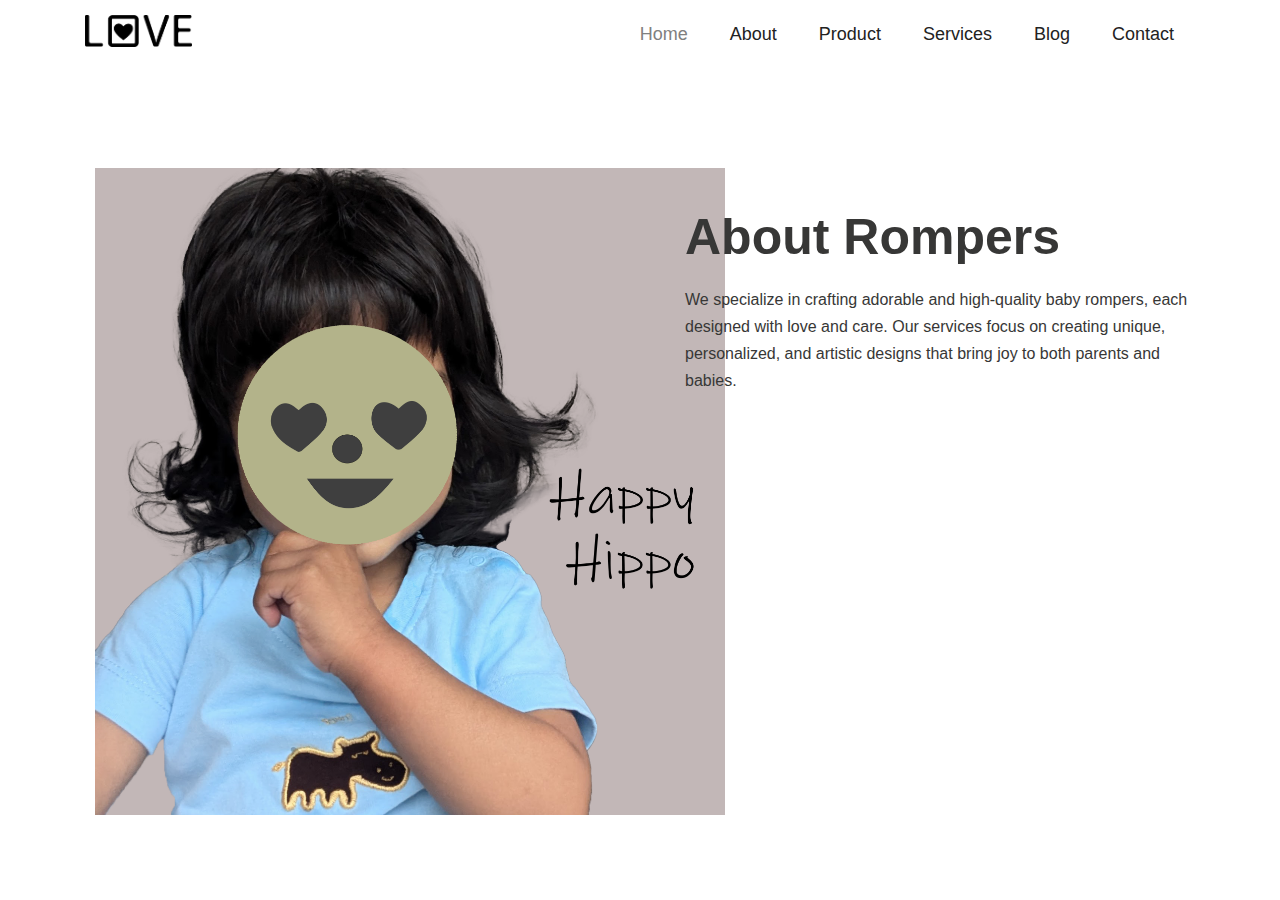
<file: about.html>
<!DOCTYPE html>
<html>
   <head>
      <!-- basic -->
      <meta charset="utf-8">
      <meta http-equiv="X-UA-Compatible" content="IE=edge">
      <meta name="viewport" content="width=device-width, initial-scale=1">
      <!-- mobile metas -->
      <meta name="viewport" content="width=device-width, initial-scale=1">
      <meta name="viewport" content="initial-scale=1, maximum-scale=1">
      <!-- site metas -->
      <title>About</title>
      <meta name="keywords" content="">
      <meta name="description" content="">
      <meta name="author" content="">
      <!-- bootstrap css -->
      <link rel="stylesheet" type="text/css" href="css/bootstrap.min.css">
      <!-- style css -->
      <link rel="stylesheet" type="text/css" href="css/style.css">
      <!-- Responsive-->
      <link rel="stylesheet" href="css/responsive.css">
      <!-- fevicon -->
      <link rel="icon" href="images/fevicon.png" type="image/gif" />
      <!-- font css -->
      <link href="https://fonts.googleapis.com/css?family=Roboto:400,500,700&display=swap" rel="stylesheet">
      <!-- Scrollbar Custom CSS -->
      <link rel="stylesheet" href="css/jquery.mCustomScrollbar.min.css">
      <!-- Tweaks for older IEs-->
      <link rel="stylesheet" href="https://netdna.bootstrapcdn.com/font-awesome/4.0.3/css/font-awesome.css">
   </head>
   <body>
      <div class="header_section header_bg">
         <div class="container">
            <nav class="navbar navbar-expand-lg navbar-light bg-light">
               <a class="navbar-brand"href="index.html"><img src="images/logo.png"></a>
               <button class="navbar-toggler" type="button" data-toggle="collapse" data-target="#navbarSupportedContent" aria-controls="navbarSupportedContent" aria-expanded="false" aria-label="Toggle navigation">
               <span class="navbar-toggler-icon"></span>
               </button>
               <div class="collapse navbar-collapse" id="navbarSupportedContent">
                  <ul class="navbar-nav ml-auto">
                     <li class="nav-item active">
                        <a class="nav-link" href="index.html">Home</a>
                     </li>
                     <li class="nav-item">
                        <a class="nav-link" href="about.html">About</a>
                     </li>
                     <li class="nav-item">
                        <a class="nav-link" href="product.html">Product</a>
                     </li>
                     <li class="nav-item">
                        <a class="nav-link" href="services.html">Services</a>
                     </li>
                     <li class="nav-item">
                        <a class="nav-link" href="blog.html">Blog</a>
                     </li>
                     <li class="nav-item">
                        <a class="nav-link" href="contact.html">Contact</a>
                     </li>
                  </ul>
                  <form class="form-inline my-2 my-lg-0">
                     <div class="login_bt"><a href="#">
               </div>
            </nav>
         </div>
      </div>
      <!-- header section end -->
      <!-- about sectuion start -->
      <div class="about_section layout_padding">
         <div class="container">
            <div class="row">
               <div class="col-md-6">
                  <div class="about_img"><img src="images/about-img.png"></div>
               </div>
               <div class="col-md-6">
                  <h1 class="about_taital">About Rompers</h1>
                  <p class="about_text">We specialize in crafting adorable and high-quality baby rompers, each designed with love and care. Our services focus on creating unique, personalized, and artistic designs that bring joy to both parents and babies.</p>

               </div>
            </div>
         </div>
      </div>
      <!-- about sectuion end -->
      <!-- copyright section start -->

      <!-- copyright section end -->
      <!-- Javascript files-->
      <script src="js/jquery.min.js"></script>
      <script src="js/popper.min.js"></script>
      <script src="js/bootstrap.bundle.min.js"></script>
      <script src="js/jquery-3.0.0.min.js"></script>
      <script src="js/plugin.js"></script>
      <!-- sidebar -->
      <script src="js/jquery.mCustomScrollbar.concat.min.js"></script>
      <script src="js/custom.js"></script>
      <!-- javascript -->
   </body>
</html>
</file>
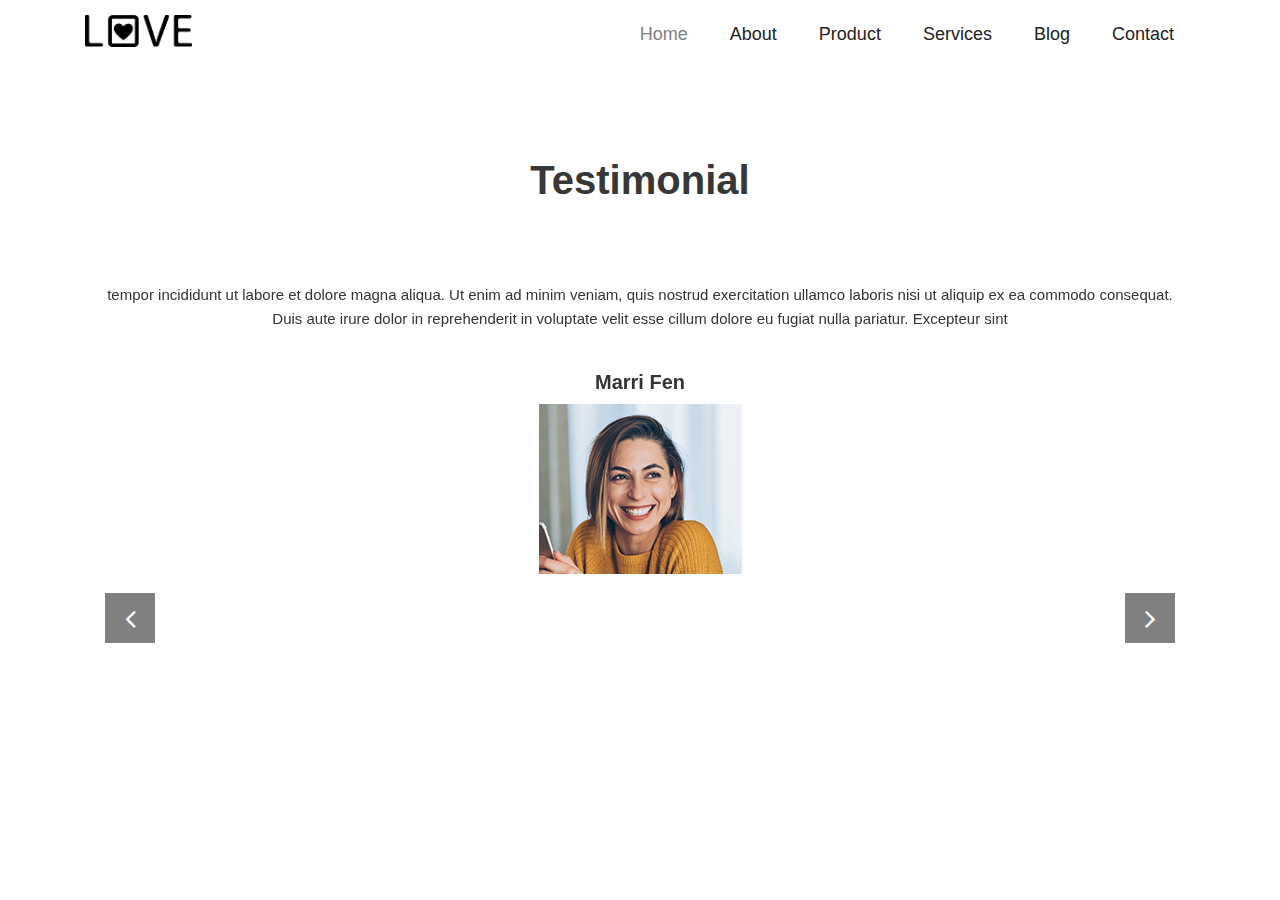
<file: blog.html>
<!DOCTYPE html>
<html>
   <head>
      <!-- basic -->
      <meta charset="utf-8">
      <meta http-equiv="X-UA-Compatible" content="IE=edge">
      <meta name="viewport" content="width=device-width, initial-scale=1">
      <!-- mobile metas -->
      <meta name="viewport" content="width=device-width, initial-scale=1">
      <meta name="viewport" content="initial-scale=1, maximum-scale=1">
      <!-- site metas -->
      <title>Blog</title>
      <meta name="keywords" content="">
      <meta name="description" content="">
      <meta name="author" content="">
      <!-- bootstrap css -->
      <link rel="stylesheet" type="text/css" href="css/bootstrap.min.css">
      <!-- style css -->
      <link rel="stylesheet" type="text/css" href="css/style.css">
      <!-- Responsive-->
      <link rel="stylesheet" href="css/responsive.css">
      <!-- fevicon -->
      <link rel="icon" href="images/fevicon.png" type="image/gif" />
      <!-- font css -->
      <link href="https://fonts.googleapis.com/css?family=Roboto:400,500,700&display=swap" rel="stylesheet">
      <!-- Scrollbar Custom CSS -->
      <link rel="stylesheet" href="css/jquery.mCustomScrollbar.min.css">
      <!-- Tweaks for older IEs-->
      <link rel="stylesheet" href="https://netdna.bootstrapcdn.com/font-awesome/4.0.3/css/font-awesome.css">
   </head>
   <body>
      <div class="header_section header_bg">
         <div class="container">
            <nav class="navbar navbar-expand-lg navbar-light bg-light">
               <a class="navbar-brand"href="index.html"><img src="images/logo.png"></a>
               <button class="navbar-toggler" type="button" data-toggle="collapse" data-target="#navbarSupportedContent" aria-controls="navbarSupportedContent" aria-expanded="false" aria-label="Toggle navigation">
               <span class="navbar-toggler-icon"></span>
               </button>
               <div class="collapse navbar-collapse" id="navbarSupportedContent">
                  <ul class="navbar-nav ml-auto">
                     <li class="nav-item active">
                        <a class="nav-link" href="index.html">Home</a>
                     </li>
                     <li class="nav-item">
                        <a class="nav-link" href="about.html">About</a>
                     </li>
                     <li class="nav-item">
                        <a class="nav-link" href="product.html">Product</a>
                     </li>
                     <li class="nav-item">
                        <a class="nav-link" href="services.html">Services</a>
                     </li>
                     <li class="nav-item">
                        <a class="nav-link" href="blog.html">Blog</a>
                     </li>
                     <li class="nav-item">
                        <a class="nav-link" href="contact.html">Contact</a>
                     </li>
                  </ul>
                  <form class="form-inline my-2 my-lg-0">

                  </form>
               </div>
            </nav>
         </div>
      </div>
      <!-- header section end -->
      <!-- testimonial section start -->
      <div class="testimonial_section layout_padding">
         <div class="container">
            <div class="row">
               <div class="col-md-12">
                  <h1 class="testimonial_taital">Testimonial</h1>
               </div>
            </div>
            <div class="testimonial_section_2">
               <div class="row">
                  <div class="col-md-12">
                     <div class="testimonial_box">
                        <div id="main_slider" class="carousel slide" data-ride="carousel">
                           <div class="carousel-inner">
                              <div class="carousel-item active">
                                 <p class="testimonial_text">tempor incididunt ut labore et dolore magna aliqua. Ut enim ad minim veniam, quis nostrud exercitation ullamco laboris nisi ut aliquip ex ea commodo consequat. Duis aute irure dolor in reprehenderit in voluptate velit esse cillum dolore eu fugiat nulla pariatur. Excepteur sint</p>
                                 <h4 class="client_name">Marri Fen</h4>
                                 <div class="client_img"><img src="images/client-img.png"></div>
                              </div>
                              <div class="carousel-item">
                                 <p class="testimonial_text">tempor incididunt ut labore et dolore magna aliqua. Ut enim ad minim veniam, quis nostrud exercitation ullamco laboris nisi ut aliquip ex ea commodo consequat. Duis aute irure dolor in reprehenderit in voluptate velit esse cillum dolore eu fugiat nulla pariatur. Excepteur sint</p>
                                 <h4 class="client_name">Marri Fen</h4>
                                 <div class="client_img"><img src="images/client-img.png"></div>
                              </div>
                              <div class="carousel-item">
                                 <p class="testimonial_text">tempor incididunt ut labore et dolore magna aliqua. Ut enim ad minim veniam, quis nostrud exercitation ullamco laboris nisi ut aliquip ex ea commodo consequat. Duis aute irure dolor in reprehenderit in voluptate velit esse cillum dolore eu fugiat nulla pariatur. Excepteur sint</p>
                                 <h4 class="client_name">Marri Fen</h4>
                                 <div class="client_img"><img src="images/client-img.png"></div>
                              </div>
                           </div>
                           <a class="carousel-control-prev" href="#main_slider" role="button" data-slide="prev">
                           <i class="fa fa-angle-left"></i>
                           </a>
                           <a class="carousel-control-next" href="#main_slider" role="button" data-slide="next">
                           <i class="fa fa-angle-right"></i>
                           </a>
                        </div>
                     </div>
                  </div>
               </div>
            </div>
         </div>
      </div>
      <!-- testimonial section end -->
      <!-- copyright section start -->
    
      <!-- copyright section end -->
      <!-- Javascript files-->
      <script src="js/jquery.min.js"></script>
      <script src="js/popper.min.js"></script>
      <script src="js/bootstrap.bundle.min.js"></script>
      <script src="js/jquery-3.0.0.min.js"></script>
      <script src="js/plugin.js"></script>
      <!-- sidebar -->
      <script src="js/jquery.mCustomScrollbar.concat.min.js"></script>
      <script src="js/custom.js"></script>
      <!-- javascript -->
   </body>
</html>
</file>
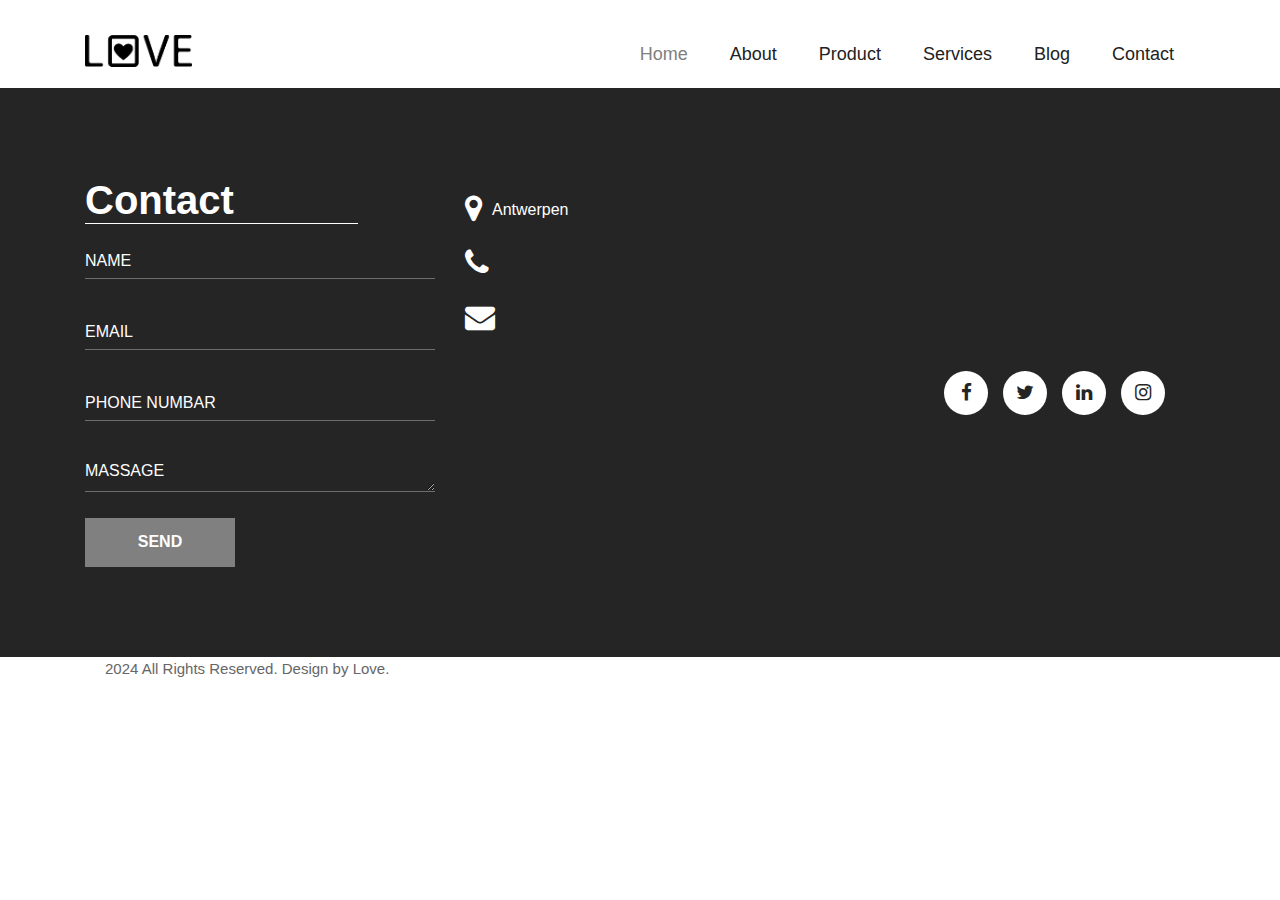
<file: contact.html>
<!DOCTYPE html>
<html>
   <head>
      <!-- basic -->
      <meta charset="utf-8">
      <meta http-equiv="X-UA-Compatible" content="IE=edge">
      <meta name="viewport" content="width=device-width, initial-scale=1">
      <!-- mobile metas -->
      <meta name="viewport" content="width=device-width, initial-scale=1">
      <meta name="viewport" content="initial-scale=1, maximum-scale=1">
      <!-- site metas -->
      <title>Contact</title>
      <meta name="keywords" content="">
      <meta name="description" content="">
      <meta name="author" content="">
      <!-- bootstrap css -->
      <link rel="stylesheet" type="text/css" href="css/bootstrap.min.css">
      <!-- style css -->
      <link rel="stylesheet" type="text/css" href="css/style.css">
      <!-- Responsive-->
      <link rel="stylesheet" href="css/responsive.css">
      <!-- fevicon -->
      <link rel="icon" href="images/fevicon.png" type="image/gif" />
      <!-- font css -->
      <link href="https://fonts.googleapis.com/css?family=Roboto:400,500,700&display=swap" rel="stylesheet">
      <!-- Scrollbar Custom CSS -->
      <link rel="stylesheet" href="css/jquery.mCustomScrollbar.min.css">
      <!-- Tweaks for older IEs-->
      <link rel="stylesheet" href="https://netdna.bootstrapcdn.com/font-awesome/4.0.3/css/font-awesome.css">
   </head>
   <body>
      <div class="header_section header_bg">
         <div class="container">
            <nav class="navbar navbar-expand-lg navbar-light bg-light">
               <a class="navbar-brand"href="index.html"><img src="images/logo.png"></a>
               <button class="navbar-toggler" type="button" data-toggle="collapse" data-target="#navbarSupportedContent" aria-controls="navbarSupportedContent" aria-expanded="false" aria-label="Toggle navigation">
               <span class="navbar-toggler-icon"></span>
               </button>
               <div class="collapse navbar-collapse" id="navbarSupportedContent">
                  <ul class="navbar-nav ml-auto">
                     <li class="nav-item active">
                        <a class="nav-link" href="index.html">Home</a>
                     </li>
                     <li class="nav-item">
                        <a class="nav-link" href="about.html">About</a>
                     </li>
                     <li class="nav-item">
                        <a class="nav-link" href="product.html">Product</a>
                     </li>
                     <li class="nav-item">
                        <a class="nav-link" href="services.html">Services</a>
                     </li>
                     <li class="nav-item">
                        <a class="nav-link" href="blog.html">Blog</a>
                     </li>
                     <li class="nav-item">
                        <a class="nav-link" href="contact.html">Contact</a>
                     </li>
                  </ul>
                  <form class="form-inline my-2 my-lg-0">
                  </form>
               </div>
            </nav>
         </div>
      </div>
      <!-- header section end -->
      <!-- contact section start -->
      <div class="contact_section layout_padding">
         <div class="container">
            <div class="row">
               <div class="col-md-4">
                  <div class="contact_main">
                     <h1 class="contact_taital">Contact</h1>
                     <form action="/action_page.php">
                        <div class="form-group">
                           <input type="text" class="email-bt" placeholder="Name" name="Name">
                        </div>
                        <div class="form-group">
                           <input type="text" class="email-bt" placeholder="Email" name="Name">
                        </div>
                        <div class="form-group">
                           <input type="text" class="email-bt" placeholder="Phone Numbar" name="Email">
                        </div>
                        <div class="form-group">
                           <textarea class="massage-bt" placeholder="Massage" rows="5" id="comment" name="Massage"></textarea>
                        </div>
                     </form>
                     <div class="main_bt"><a href="#">SEND</a></div>
                  </div>
               </div>
               <div class="col-md-8">
                  <div class="location_text">
                     <ul>
                        <li>
                           <a href="#">
                             <span class="padding_left_10 active"><i class="fa fa-map-marker" aria-hidden="true"></i></span>Antwerpen</a>
                          </li>
                          <li>
                             <a href="#">
                             <span class="padding_left_10"><i class="fa fa-phone" aria-hidden="true"></i></span>
                             </a>
                          </li>
                          <li>
                             <a href="#">
                             <span class="padding_left_10"><i class="fa fa-envelope" aria-hidden="true"></i></span>
                           </a>
                        </li>
                     </ul>
                  </div>
                  <div class="mail_main">


                  </div>
                  <div class="footer_social_icon">
                     <ul>
                        <li><a href="#"><i class="fa fa-facebook" aria-hidden="true"></i></a></li>
                        <li><a href="#"><i class="fa fa-twitter" aria-hidden="true"></i></a></li>
                        <li><a href="#"><i class="fa fa-linkedin" aria-hidden="true"></i></a></li>
                        <li><a href="#"><i class="fa fa-instagram" aria-hidden="true"></i></a></li>
                     </ul>
                  </div>
               </div>
            </div>
         </div>
      </div>
      <!-- contact section end -->
      <!-- copyright section start -->
      <div class="copyright_section">
         <div class="container">
             <p class="copyright_text">2024 All Rights Reserved. Design by Love.
         </div>
      </div>
      <!-- copyright section end -->
      <!-- Javascript files-->
      <script src="js/jquery.min.js"></script>
      <script src="js/popper.min.js"></script>
      <script src="js/bootstrap.bundle.min.js"></script>
      <script src="js/jquery-3.0.0.min.js"></script>
      <script src="js/plugin.js"></script>
      <!-- sidebar -->
      <script src="js/jquery.mCustomScrollbar.concat.min.js"></script>
      <script src="js/custom.js"></script>
      <!-- javascript -->
   </body>
</html>
</file>
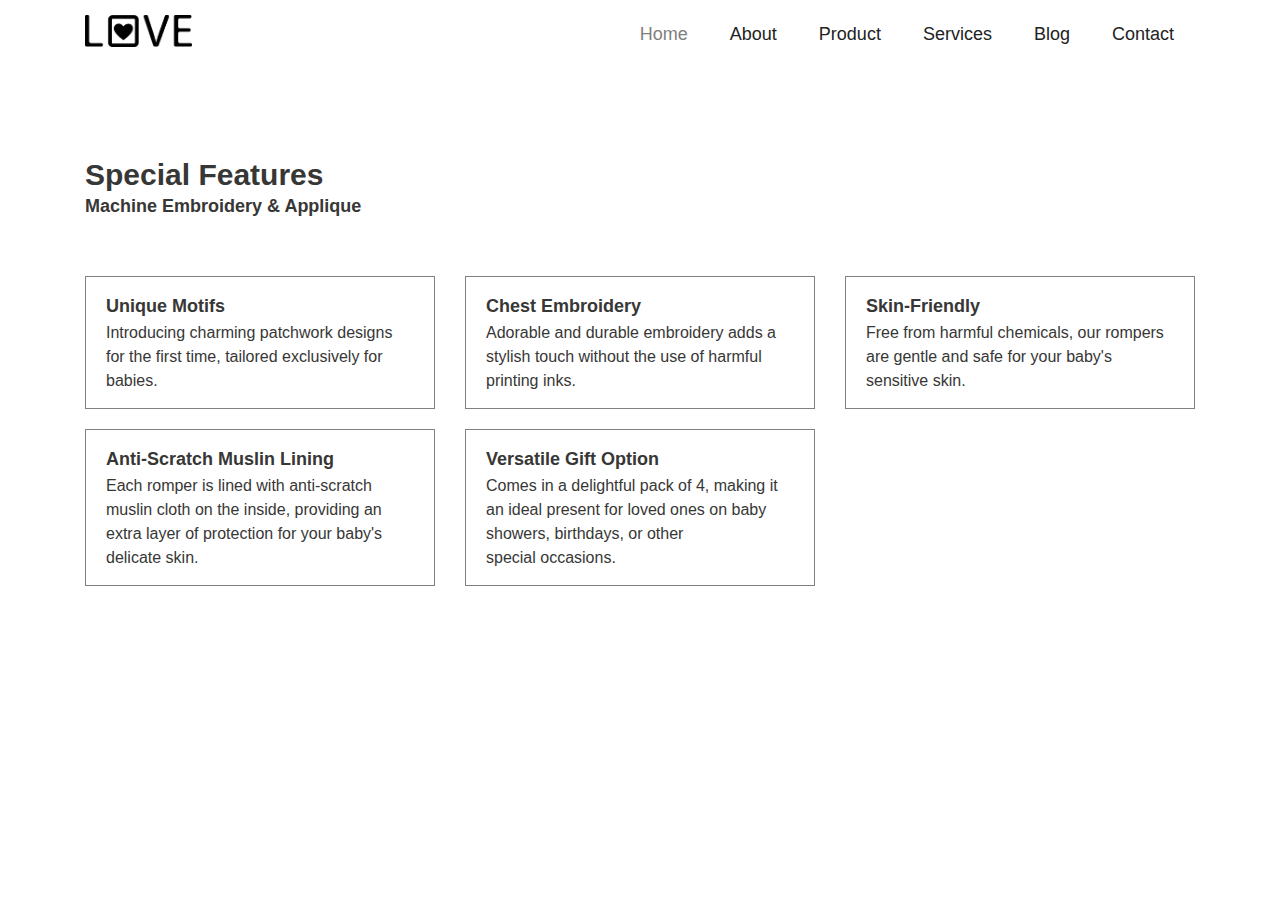
<file: services.html>
<!DOCTYPE html>
<html>
   <head>
      <!-- basic -->
      <meta charset="utf-8">
      <meta http-equiv="X-UA-Compatible" content="IE=edge">
      <meta name="viewport" content="width=device-width, initial-scale=1">
      <!-- mobile metas -->
      <meta name="viewport" content="width=device-width, initial-scale=1">
      <meta name="viewport" content="initial-scale=1, maximum-scale=1">
      <!-- site metas -->
      <title>Services</title>
      <meta name="keywords" content="">
      <meta name="description" content="">
      <meta name="author" content="">
      <!-- bootstrap css -->
      <link rel="stylesheet" type="text/css" href="css/bootstrap.min.css">
      <!-- style css -->
      <link rel="stylesheet" type="text/css" href="css/style.css">
      <!-- Responsive-->
      <link rel="stylesheet" href="css/responsive.css">
      <!-- fevicon -->
      <link rel="icon" href="images/fevicon.png" type="image/gif" />
      <!-- font css -->
      <link href="https://fonts.googleapis.com/css?family=Roboto:400,500,700&display=swap" rel="stylesheet">
      <!-- Scrollbar Custom CSS -->
      <link rel="stylesheet" href="css/jquery.mCustomScrollbar.min.css">
      <!-- Tweaks for older IEs-->
      <link rel="stylesheet" href="https://netdna.bootstrapcdn.com/font-awesome/4.0.3/css/font-awesome.css">
   </head>
   <body>
      <div class="header_section header_bg">
         <div class="container">
            <nav class="navbar navbar-expand-lg navbar-light bg-light">
               <a class="navbar-brand"href="index.html"><img src="images/logo.png"></a>
               <button class="navbar-toggler" type="button" data-toggle="collapse" data-target="#navbarSupportedContent" aria-controls="navbarSupportedContent" aria-expanded="false" aria-label="Toggle navigation">
               <span class="navbar-toggler-icon"></span>
               </button>
               <div class="collapse navbar-collapse" id="navbarSupportedContent">
                  <ul class="navbar-nav ml-auto">
                     <li class="nav-item active">
                        <a class="nav-link" href="index.html">Home</a>
                     </li>
                     <li class="nav-item">
                        <a class="nav-link" href="about.html">About</a>
                     </li>
                     <li class="nav-item">
                        <a class="nav-link" href="product.html">Product</a>
                     </li>
                     <li class="nav-item">
                        <a class="nav-link" href="services.html">Services</a>
                     </li>
                     <li class="nav-item">
                        <a class="nav-link" href="blog.html">Blog</a>
                     </li>
                     <li class="nav-item">
                        <a class="nav-link" href="contact.html">Contact</a>
                     </li>
                  </ul>
                  <form class="form-inline my-2 my-lg-0">
                  </form>
               </div>
            </nav>
         </div>
      </div>
      <!-- header section end -->
      <!-- services section start -->
      <div class="services_section layout_padding">
         <div class="container">
            <div class="row">
               <div class="col-md-12">
                  <h1 class="services_taital">Special Features</h1>
                    <p class="services_text">Machine Embroidery & Applique </p>
                  <p class="services_text"></p>
               </div>
            </div>
            <div class="services_section_2">
               <div class="row">
                  <div class="col-md-4">
                     <div class="services_box">
                        <p class="services_text">Unique Motifs</p>
                        <p class="lorem_text">Introducing charming patchwork designs for the first time, tailored exclusively for babies.</p>
                     </div>
                  </div>
                  <div class="col-md-4">
                     <div class="services_box">
                         <p class="services_text">Chest Embroidery</p>
                        <p class="lorem_text"> Adorable and durable embroidery adds a stylish touch without the use of harmful printing inks.</p>
                     </div>
                  </div>
                  <div class="col-md-4">
                     <div class="services_box">
                         <p class="services_text">Skin-Friendly</p>
                        <p class="lorem_text">Free from harmful chemicals, our rompers are gentle and safe for your baby's sensitive skin. </p>
                     </div>
                  </div>
                  <div class="col-md-4">
                     <div class="services_box">
                       <p class="services_text">Anti-Scratch Muslin Lining</p>
                        <p class="lorem_text">Each romper is lined with anti-scratch muslin cloth on the inside, providing an extra layer of protection for your baby's delicate skin.</p>
               </div>
            </div>
            <div class="col-md-4">
               <div class="services_box">
                    <p class="services_text">Versatile Gift Option</p>
                  <p class="lorem_text">Comes in a delightful pack of 4, making it an ideal present for loved ones on baby showers, birthdays, or other special occasions.</p>
         </div>
      </div>
         </div>
      </div>
      <!-- services section end -->
      <!-- copyright section start -->

      <!-- copyright section end -->
      <!-- Javascript files-->
      <script src="js/jquery.min.js"></script>
      <script src="js/popper.min.js"></script>
      <script src="js/bootstrap.bundle.min.js"></script>
      <script src="js/jquery-3.0.0.min.js"></script>
      <script src="js/plugin.js"></script>
      <!-- sidebar -->
      <script src="js/jquery.mCustomScrollbar.concat.min.js"></script>
      <script src="js/custom.js"></script>
      <!-- javascript -->
   </body>
</html>
</file>
<file: css/style.css>
#808080/*--------------------------------------------------------------------- File Name: style.css ---------------------------------------------------------------------*/


/*--------------------------------------------------------------------- import Files ---------------------------------------------------------------------*/

@import url(animate.min.css);
@import url(normalize.css);
@import url(icomoon.css);
@import url(css/font-awesome.min.css);
@import url(meanmenu.css);
@import url(owl.carousel.min.css);
@import url(swiper.min.css);
@import url(slick.css);
@import url(jquery.fancybox.min.css);
@import url(jquery-ui.css);
@import url(nice-select.css);

/*--------------------------------------------------------------------- skeleton ---------------------------------------------------------------------*/

* {
    box-sizing: border-box !important;
    transition: ease all 0.5s;
}

html {
    scroll-behavior: smooth;
}

body {
    color: #666666;
    font-size: 14px;
    font-family: 'Poppins', sans-serif;
    line-height: 1.80857;
    font-weight: normal;
    overflow-x: hidden;
}

a {
    color: #1f1f1f;
    text-decoration: none !important;
    outline: none !important;
    -webkit-transition: all .3s ease-in-out;
    -moz-transition: all .3s ease-in-out;
    -ms-transition: all .3s ease-in-out;
    -o-transition: all .3s ease-in-out;
    transition: all .3s ease-in-out;
}

h1,
h2,
h3,
h4,
h5,
h6 {
    letter-spacing: 0;
    font-weight: normal;
    position: relative;
    padding: 0 0 0 0;
    font-weight: normal;
    line-height: normal;
    color: #111111;
    margin: 0
}

h1 {
    font-size: 24px
}

h2 {
    font-size: 22px
}

h3 {
    font-size: 18px
}

h4 {
    font-size: 16px
}

h5 {
    font-size: 14px
}

h6 {
    font-size: 13px
}

*,
*::after,
*::before {
    -webkit-box-sizing: border-box;
    -moz-box-sizing: border-box;
    box-sizing: border-box;
}

h1 a,
h2 a,
h3 a,
h4 a,
h5 a,
h6 a {
    color: #212121;
    text-decoration: none!important;
    opacity: 1
}

button:focus {
    outline: none;
}

ul,
li,
ol {
    margin: 0px;
    padding: 0px;
    list-style: none;
}

p {
    margin: 20px;
    font-weight: 300;
    font-size: 15px;
    line-height: 24px;
}

a {
    color: #222222;
    text-decoration: none;
    outline: none !important;
}

a,
.btn {
    text-decoration: none !important;
    outline: none !important;
    -webkit-transition: all .3s ease-in-out;
    -moz-transition: all .3s ease-in-out;
    -ms-transition: all .3s ease-in-out;
    -o-transition: all .3s ease-in-out;
    transition: all .3s ease-in-out;
}

img {
    max-width: 90%;
    height: auto;
    margin-bottom: 10px;
}

 :focus {
    outline: 0;
}

.paddind_bottom_0 {
    padding-bottom: 0 !important;
}

.btn-custom {
    margin-top: 20px;
    background-color: transparent !important;
    border: 2px solid #ddd;
    padding: 12px 40px;
    font-size: 16px;
}

.lead {
    font-size: 18px;
    line-height: 30px;
    color: #767676;
    margin: 0;
    padding: 0;
}

.form-control:focus {
    border-color: #ffffff !important;
    box-shadow: 0 0 0 .2rem rgba(255, 255, 255, .25);
}

.navbar-form input {
    border: none !important;
}

.badge {
    font-weight: 500;
}

blockquote {
    margin: 20px 0 20px;
    padding: 30px;
}

button {
    border: 0;
    margin: 0;
    padding: 0;
    cursor: pointer;
}

.full {
    float: left;
    width: 100%;
}

.layout_padding {
    padding-top: 100px;
    padding-bottom: 0px;
}

.padding_0 {
    padding: 0px;
}


/* header section start */

.header_section {
    width: 100%;
    float: left;
    height: auto;
    background-size: 100%;
    background-repeat: no-repeat;
}

.header_bg {
    background: #ffffff;

}

.bg-light {
    background-color: transparent !important;
}

.ml-auto,
.mx-auto {
    margin: 0 auto;
}

.navbar-expand-lg .navbar-nav .nav-link {
    padding: 3px 15px;
    font-size: 18px;
    color: #222222;
    margin: 0px 6px;
}

.navbar-light .navbar-nav .active>.nav-link,
.navbar-light .navbar-nav .nav-link.active,
.navbar-light .navbar-nav .nav-link.show,
.navbar-light .navbar-nav .show>.nav-link {
    color: #808080;
}

.navbar-light .navbar-nav .nav-link:focus,
.navbar-light .navbar-nav .nav-link:hover {
    color: #808080;
}

.navbar-brand {
    margin: 0px;
    float: left;
    margin-top: 12px;
}
.navbar-brand img {
      width: 30%;
      padding: 0px;

}

.navbar {
    padding: 15px 0px;
}



/* header section end */


/* banner section start */

.banner_section {
    width: 100%;
    float: left;
    padding: 90px 0px 145px 0px;
}

.banner_taital {
    width: 30%;
    font-size: 58px;
    color: #222222;
    font-weight: bold;

}
.banner_img {
  height:40vh;
}

.banner_text {
    width: 70%;
    font-size: 16px;
    color: #222222;
    margin: 0px;
}

.started_text {
    width: 170px;
    float: left;
    padding-top: 20px;
}

.started_text a {
    width: 100%;
    float: left;
    padding: 8px 10px;
    color: #ffffff;
    background-color: #808080;
    text-align: center;
    font-size: 18px;
    border-radius: 5px;
}

.started_text a:hover {
    color: #252525;
    background-color: #faf8f9;
}

.form-group {
    margin-bottom: 0px;
}

.carousel-indicators li {
    width: 40px;
    height: 40px;
    color: #252525;
    /* width: auto; */
    /* height: auto; */
    border: none;
    text-indent: 0;
    padding-top: 10px;
    padding-left: 10px;
    justify-content: center;
    align-items: center;
    font-weight: bold;
}

.carousel-indicators .active {
    color: #808080;
}

.carousel-indicators {
    bottom: -40px;
    justify-content: left;
    margin-right: initial;
    margin-left: 0px;
}


/* banner section end */


/* about section start */

.about_section {
    width: 100%;
    float: left;
    padding: 90px 0px 0px 0px;
}

.about_taital {
    width: 80%;
    float: left;
    font-size: 40px;
    color: #373736;
    font-weight: bold;
    padding-top: 120px;
}

.about_taital::after {
    position: absolute;
    content: '';
    width: 80px;
    height: 6px;
    bottom: 20px;
    right: 0px;
    border-radius: 4px;
}

.about_text {
    width: 100%;
    float: left;
    font-size: 16px;
    color: #373736;
    margin-left: 0px;
}

.about_img {
    width: 80vh;
    padding: 10px;
    float: left;
}




/* about section end */


/* cream section start */

.cream_section {
    width: 100%;
    float: left;
    padding: 90px 0px 0px 0px;
    position: relative;
}

.cream_section::after {
    position: absolute;
    content: '';
    width: 120px;
    height: 140px;
    background-size: 100%;
    background-repeat: no-repeat;
    bottom: 80px;
}

.cream_section::before {
    position: absolute;
    content: '';
    width: 120px;
    height: 140px;
    background-size: 100%;
    background-repeat: no-repeat;
    top: 180px;
    right: 0px;
}

.cream_taital {
    width: 67%;
    float: left;
    font-size: 40px;
    color: #373736;
    font-weight: bold;
}

.cream_taital::after {
    position: absolute;
    content: '';
    width: 80px;
    height: 6px;
    bottom: 20px;
    right: 160px;

}

.cream_text {
    width: 100%;
    float: left;
    font-size: 12px;
    color: #373736;
    margin: 0px;
}

.cream_section_2 {
    width: 100%;
    float: left;
    padding-top: 30px;
}

.cream_box {
    width: 90%;
    float: center;
    background-image: linear-gradient( 0deg, #d9d9d9 17%, #f2f2f0 17%);
    height: auto;
    padding: 20px;
    box-shadow: 0px 0px 50px 5px #808080 30%;
}

.cream_box:hover {
    background-image: linear-gradient( 0deg, #d9d9d9 17%, #faf0c7 17%);
}

.cream_img {
    width: 100%;
    text-align: center;
    padding-bottom: 20px;
    min-height: 210px;
}

.romper_text {
    width: 100%;
    font-size: 18px;
    font-weight: bold;
    color: #373736;
    text-align: center;
    margin-top: 2px;
}





/* cream section end */


/* services section start */

.services_section {
    width: 100%;
    float: left;
    padding: 90px 0px 0px 0px;
    position: relative;
}

.services_taital {
    width: 66%;
    float: left;
    font-size: 40px;
    color: #373736;
    font-weight: bold;
}

.services_text {
    width: 100%;
    float: left;
    font-size: 18px;
    font-weight:bold;
    color: #373736;
    margin: 0px;
    padding-top: 2px;
    margin-bottom: 3px;
}

.services_section_2 {
    width: 100%;
    float: left;
    padding-top: 30px;
}

.services_box {
    width: 100%;
    float: left;
    border: 1px solid #808080;
    padding: 20px 30px;
    height: auto;
}

.tasty_text {
    width: 100%;
    float: left;
    font-size: 20px;
    font-weight:bold;
    color: #373736;
}

.icon_img {
    padding-right: 15px;
}

.lorem_text {
    width: 100%;
    float: left;
    font-size: 16px;
    color: #373736;
    margin: 0px;
}


/* services section end */


/* testimonial section start */

.testimonial_section {
    width: 100%;
    float: left;
    padding: 90px 0px 100px 0px;
    position: relative;
}

.testimonial_taital {
    width: 100%;
    float: left;
    font-size: 40px;
    color: #373736;
    font-weight: bold;
    text-align: center;
}

.testimonial_section_2 {
    width: 100%;
    float: left;
    padding-top: 30px;
    padding-bottom: 75px;
    position: relative;
}

.testimonial_section::after {
    position: absolute;
    content: '';
    width: 120px;
    height: 102px;

    background-size: 100%;
    left: 40px;
    top: 290px;
}

.testimonial_section::before {
    position: absolute;
    content: '';
    width: 120px;
    height: 102px;

    background-size: 100%;
    right: 40px;
    top: 290px;
}

.testimonial_box {
    width: 82%;
    margin: 0 auto;
    background-color: #ffffff;
    box-shadow: 0px 0px 50px 5px #808080 10%;
    padding: 50px 40px 0px 40px;
    height: 300px;
}

.testimonial_text {
    width: 100%;
    font-size: 16px;
    color: #343434;
    margin: 0px;
    text-align: center;
}

.client_name {
    width: 100%;
    font-size: 20px;
    text-align: center;
    color: #343434;
    font-weight: bold;
    padding-top: 40px;
}

.client_img {
    width: 100%;
    text-align: center;
    margin-top: 10px;
}

#main_slider a.carousel-control-next {
    position: absolute;
    right: -63px;
    top: 25%;
}

#main_slider a.carousel-control-prev {
    position: absolute;
    left: -63px;
    top: 25%;
}

#main_slider .carousel-control-prev,
#main_slider .carousel-control-next {
    width: 50px;
    height: 50px;
    background-color: #808080;
    opacity: 1;
    font-size: 30px;
    color: #ffffff;
}

#main_slider .carousel-control-prev:hover,
#main_slider .carousel-control-next:hover,
#main_sl695ider .carousel-control-prev:focus,
#main_slider .carousel-control-next:focus {
    background-color: #1e1e1e;
    color: #fff;
}


/* testimonial section end */


/* contact section start */

.contact_section {
    width: 100%;
    float: left;
    background-color: #262526;
    height: auto;
    padding: 90px 0px;
}

.contact_main {
    width: 100%;
    float: left;
}

.contact_taital {
    width: 65%;
    float: left;
    font-size: 40px;
    font-weight: bold;
    color: #ffffff;
    border-bottom: 1px solid #ffffff;
}

.form-group {
    margin-bottom: 30px;
}

.email-bt {
    color: #fefefd;
    width: 100%;
    height: 55px;
    font-size: 16px;
    padding: 20px 20px 0px 0px;
    background-color: transparent !important;
    border-bottom: 1px solid #6d6d6d !important;
    border: 0px;
    text-transform: uppercase;
}

input.email-bt::placeholder {
    color: #fefefd;
}

.massage-bt {
    color: #fefefd;
    width: 100%;
    height: 55px;
    font-size: 16px;
    padding: 20px 20px 0px 0px;
    background-color: transparent !important;
    border-bottom: 1px solid #6d6d6d !important;
    border: 0px;
    text-transform: uppercase;
}

textarea#comment::placeholder {
    color: #fefefd;
}

.main_bt {
    width: 150px;
    float: left;
    padding-top: 10px;
}

.main_bt a {
    width: 100%;
    float: left;
    color: #fefefd;
    font-size: 16px;
    padding: 10px 0px;
    background-color: #808080;
    text-transform: uppercase;
    font-weight: bold;
    text-align: center;
}

.main_bt a:hover {
    color: #252525;
    background-color: #ffffff;
}

.location_text {
    width: 100%;
    float: left;
}

.location_text ul {
    margin: 0px;
    padding: 0px;
    float: right;
}

.location_text li {
    float: left;
    font-size: 16px;
    color: #ffffff;
    padding: 0px 7px 0px 16px;
}

.location_text li a {
    color: #ffffff;
}

.location_text li a:hover {
    color: #808080;
}

.padding_left_10 {
    font-size: 30px;
    color: #ffffff;
    padding-right: 10px;
    position: relative;
    top: 4px;
}

.padding_left_10:hover {
    color: #808080;
}

.padding_left_10.active {
    color: #ffffff;
}

.footer_social_icon {
  width: 100%;
  float: right;
  margin-right: 30px;
  padding-top: 20px;
  text-align: right;
}

.footer_social_icon ul {
    margin: 0px;
    padding: 0px;
    display: inline-block;
}

.footer_social_icon li {
    float: left;
}

.footer_social_icon li a {
    float: left;
    padding: 5px 10px;
    background-color: #fff;
    color: #252525;
    border-radius: 100%;
    font-size: 19px;
    margin-left: 15px;
    width: 44px;
    text-align: center;
    margin-top: 10px;
}

.footer_social_icon li a:hover {
    background-color: #808080;
    color: #ffffff;
}



.form-group {
    margin-bottom: 1rem;
    display: flex;
    width: 100%;
    float: left;
}

.update_mail {
    color: #444444;
    width: 100%;
    height: 55px;
    font-size: 16px;
    padding: 13px 10px 0px 10px;
    background-color: #ffffff;
    margin: 0 auto;
    justify-content: center;
    align-items: center;
    display: block;
    margin-top: 10px;
    border: 0px;
    text-transform:lowercase;
}

textarea#comment.update_mail::placeholder {
    color: #444444;


/* contact section end */


/* copyright section start */

.copyright_section {
    width: 100vh;
    float: left;
    background-color: #262526;
    height: auto;
}

.copyright_text {
    width: 100%;
    float: left;
    font-size: 16px;
    color: #ffffff;
    text-align: center;
    margin-left: 0px;
    border-top: 1px solid #6d6d6d;
    padding-top: 30px;
}

.copyright_text a {
    color: #ffffff;
}

.copyright_text a:hover {
    color: #fc95c4;
}

/* copyright section end */

.margin_top90 {
    margin-top: 90px;
}
</file>
<file: css/responsive.css>
/*--------------------------------------------------------------------- File Name: responsive.css ---------------------------------------------------------------------*/


/*------------------------------------------------------------------- 991px x 768px ---------------------------------------------------------------------*/

@media only screen and (min-width: 768px) and (max-width: 991px) {
  /*body{
    background-color: purple;
  }*/
    .header-search {
        padding: 15px 0px;

  }
  .navbar-brand img {
        width: 30%;
        padding: 0px;
  }
  .navbar-brand {
        width: 60%;
        padding: 0px;
  }
  .left-column img {
    width: 50%;
    margin-left: 300px;
    position: absolute;
    left: 0;
    top: 0;
    opacity: 0;
    transition: all 0.3s ease;
  }
    .product-description p {
      width:200px;
      border-bottom: 1px solid #E1E8EE;
    }
    .product-description{
      border-bottom:1px white;

    }

}


/*------------------------------------------------------------------- 767px x 599px ---------------------------------------------------------------------*/

@media only screen and (min-width: 576px) and (max-width: 767px) {
  /*body {
    background-color: green;
  }*/
  .left-column img {
    width: 50%;
    margin-left: 300px;
    position: absolute;
    left: 0;
    top: 0;
    opacity: 0;
    transition: all 0.3s ease;
  }

  .navbar-brand img {
        width: 40%;
        padding: 0px;

    }
    .navbar-brand {
          width: 60%;
          padding: 0px;
    }
    .logo {
        text-align: center;
    }
    .cart-content-right {
        padding-bottom: 5px;
    }
    .mg {
        margin: 0px 0px;
    }
    .menu-area-main {
        height: 256px;
        overflow-y: auto;
    }
    .megamenu>.row [class*="col-"] {
        padding: 0px;
    }
    .menu-area-main .megamenu .men-cat {
        padding: 0px 15px;
    }
    .menu-area-main .megamenu .women-cat {
        padding: 0px 15px;
    }
    .menu-area-main .megamenu .el-cat {
        padding: 0px 15px;
    }
    .mean-container .mean-nav ul li a.mean-expand {
        height: 19px;
    }
    .category-box.women-box {
        display: none;
    }
    .cart-box {
        display: inline-block;
        margin: 0px 30px;
    }
    .wish-box {
        float: none;
        margin: 0px 30px;
        display: inline-block;
    }
    .menu-add {
        display: none;
    }
    .category-box {
        display: none;
    }
    .mean-container .mean-nav ul li ol {
        padding: 0px;
    }
    .mean-container .mean-nav ul li a {
        padding: 10px 20px;
        width: 94.8%;
    }
    .mean-container .mean-nav ul li li a {
        width: 92%;
        padding: 1em 4%;
    }
    .mean-container .mean-nav ul li li li a {
        width: 100%;
    }
    .header-search {
        padding: 15px 0px;
    }
    #collapseFilter.d-md-block {
        padding: 30px 0px;
    }
}


/*------------------------------------------------------------------- 599px x 280px ---------------------------------------------------------------------*/

@media only screen and (min-width: 280px) and (max-width: 599px) {
  /*body {
    background-color: grey;
  }*/
.left-column img {
  width: 50%;
  margin-left: 200px;
  position: absolute;
  left: 0;
  top: 0;
  opacity: 0;
  transition: all 0.3s ease;
}

  .navbar-brand img{
      width: 50%;
      padding: 0px;
      margin-top: -15px
  }
  .navbar-brand {
        width: 60%;
        padding: 0px;
  }
  .logo {
      text-align: center;
  }
.product.description h1{
  font-size:22px;
}
.product.description p {
  font-size:15px;
  width:50%;
}

    .cart-content-right {
        padding-bottom: 5px;
    }
    .megamenu>.row [class*="col-"] {
        padding: 0px;
    }
    .menu-area-main .megamenu .men-cat {
        padding: 0px 15px;
    }
    .menu-area-main .megamenu .women-cat {
        padding: 0px 15px;
    }
    .menu-area-main .megamenu .el-cat {
        padding: 0px 15px;
    }
    .mean-container .mean-nav ul li a {
        padding: 1em 4%;
        width: 92%;
    }
    .mean-container .mean-nav ul li li a {
        width: 90%;
        padding: 1em 5%;
    }
    .mean-container .sub-full.megamenu-categories ol li a {
        padding: 5px 0px;
        text-transform: capitalize;
        width: 100%;
    }
    .megamenu .sub-full.megamenu-categories .women-box .banner-up-text a {
        width: auto;
        border: none;
        float: none;
    }
    .menu-area-main {
        height: 45px;
        overflow-y: auto;
    }
    .mean-container .mean-nav ul li a.mean-expand {
        top: 0;
    }
}

@media (min-width: 992px) and (max-width: 1199px) {
  .navbar-brand img {
    width: 23%;
    padding: 0px;
    margin-top: -4px;
  }
  .navbar-brand {
        width: 60%;
        padding: 0px;
  }

  .left-column img {
    width: 50%;
    margin-left: 400px;
    position: absolute;
    left: 0;
    top: 0;
    opacity: 0;
    transition: all 0.3s ease;
  }

  .product-description h1{
    font-size: 40px;
  }
  .product-description p {
    font-size: 15px;

  }

    #main_slider a.carousel-control-prev {
        top: 32%;
        left: -65px;
    }
    #main_slider a.carousel-control-next {
        top: 32%;
        right: -65px;
    }
    .mail_main {
        width: 95%;
        float: right;
    }
    .banner_section {
        padding: 90px 0px 45px 0px;
    }
    .about_taital {
        width: 95%;
        float:right;
        padding-left: 30px;
    }
    .about_text {
        width: 90%;
        float:right;
        padding-left: 30px;
    }
    .cream_box {
        margin-top: 30px;
        position: relative;
        z-index: 1;
    }
    .services_taital {
        width: 60%;
    }
    .services_box {
        padding: 20px 20px;
        margin-bottom: 20px;
    }
    .lorem_text {
        font-size: 13px;
    }
    .testimonial_section::before {
        width: 60px;
        height: 51px;
        right: 30px;
        top: 300px;
    }
    .testimonial_section::after {
        width: 60px;
        height: 51px;
        left: 30px;
        top: 300px;
    }
    .testimonial_box {
        height: 330px;
    }
    .location_text li {
        font-size: 14px;
        padding: 0px 2px 0px 6px;
    }
    .contact_taital {
        width: 80%;
    }
}

@media (min-width: 768px) and (max-width: 991px) {
  body {
    background-color: orange;
  }
  .navbar-brand img {
    width: 27%;
    padding: 0px;
    margin-top: -4px;
  }
  .navbar-brand {
        width: 60%;
        padding: 0px;
  }

  .left-column img {
    width: 50%;
    margin-left: 320px;
    position: absolute;
    left: 0;
    top: 0;
    opacity: 0;
    transition: all 0.3s ease;
  }

  .product-description h1{
    font-size: 40px;
  }
  .product-description p {
    font-size: 15px;

  }
    #main_slider a.carousel-control-prev {
        top: 30%;
        left: -63px;
    }
    #main_slider a.carousel-control-next {
        top: 30%;
        right: -63px;
    }
    .header_section {
        background-size: cover;
    }
    .navbar-expand-lg {
        padding: 15px 0px;
    }

    .navbar {
        padding: 10px 0px;
    }
    .navbar-toggler {
        background-color: #fff;
        border: 1px solid #fff;
    }
    .navbar-light .navbar-nav .nav-link {
        padding: 5px 5px 0px 5px;
        margin: 0px 0px 0px 0px;
        width: 45%;
        margin: 0 auto;
        text-align: center;
    }
    .login_bt {
        display: none;
    }
    .fa.fa-search.form-control-feedback {
        text-align: center;
        width: 100%;
    }
    .banner_section {
        padding: 90px 0px 45px 0px;
    }
    .banner_img {
      height:30vh;
    }
    .banner_taital {
        width: 100%;
        margin-bottom: 20px;
        font-size: 46px;
    }
    .banner_text {
        width: 100%;
        line-height: 28px;
        font-size: 16px;
    }
    .about_img{
      width: 55vh;
    }
    .about_taital {
        font-size: 30px;
        padding-top: 50px;
        padding-left: 40px;
    }
    .about_text {
        font-size: 14px;
        padding-left: 40px;
    }
    .cream_taital {
        width: 90%;
        font-size: 30px;
    }
    .cream_box {
        margin-top: 30px;
        background-image: linear-gradient( 0deg, #ffffff 17%, #f2f2f0 17%);
    }
    .romper_text{
      font-size: 14px;
      padding-top:9px;
    }
    .services_taital {
        width: 90%;
        font-size: 26px;
    }
    .services_box {
        width:220px;
        padding: 23px 25px;
        margin-bottom: 20px;
    }
    .tasty_text {
        font-size: 15px;
    }
    .icon_img {
        padding-right: 10px;
    }
    .lorem_text {
        font-size: 13px;
    }
    .testimonial_section::before {
        width: 40px;
        height: 34px;
        right: 30px;
        top: 300px;
    }
    .testimonial_section::after {
        width: 40px;
        height: 34px;
        left: 30px;
        top: 300px;
    }
    .testimonial_box {
        height: 350px;
    }
    .contact_taital {
        width: 82%;
        font-size: 30px;
    }
    .mail_main {
        width: 95%;
    }
}

@media (min-width: 576px) and (max-width: 767px) {
  h6 {
    padding-top:-15px;
  }
  .navbar-brand img {
    width: 33%;
    padding: 0px;
    margin-top: -13px
  }
  .navbar-brand {
        width: 50%;
        padding: 0px;
  }

  .left-column img {
    width: 50%;
    margin-left: 280px;
    position: absolute;
    left: 0;
    top: 0;
    opacity: 0;
    transition: all 0.3s ease;
  }

  .product-description h1{
    font-size: 40px;
  }
  .product-description p {
    font-size: 15px;

  }
    #main_slider a.carousel-control-prev {
        top: 23%;
        left: -43px;
    }
    #main_slider a.carousel-control-next {
        top: 23%;
        right: -43px;
    }
    .header_section {
        background-size: cover;
    }
    .navbar-expand-lg {
        padding: 15px 0px;
    }

    .navbar {
        padding: 10px 0px;
    }
    .navbar-toggler {
        background-color: #fff;
        border: 1px solid #fff;
    }
    .navbar-light .navbar-nav .nav-link {
        padding: 5px 5px 0px 5px;
        margin: 0px 0px 0px 0px;
        width: 45%;
        margin: 0 auto;
        text-align: center;
    }
    .login_bt {
        display: none;
    }
    .fa.fa-search.form-control-feedback {
        text-align: center;
        width: 100%;
    }
    .banner_section {
        padding: 80px 0px 45px 0px;
    }
    .banner_taital {
        width: 100%;
        font-size: 35px;
    }
    .banner_text {
        width: 100%;
        font-size: 14px;
        line-height: 25px;
    }
    .banner_img {
        width: 40vh;
    }
    .about_section .row {
        display: flex;
        flex-direction: column-reverse;
    }
    .about_taital {
        width: 70%;
        font-size: 30px;
        padding-top: 0px;
    }
    .about_taital::after {
        right: 0px;
    }
    .about_img {
        margin-top: 30px;
        width:81vh;
    }
    .cream_section::before {
        display: none;
    }
    .cream_section::after {
        display: none;
    }
    .cream_taital::after {
        right: 0px;
    }
    .cream_taital {
        width: 90%;
        font-size: 30px;
    }
    .cream_box {
        width: 70vh;
        margin-top: 30px;
    }

    .services_taital::after {
        right: 0px;
    }
    .services_taital {
        width: 90%;
        font-size: 30px;
    }
    .services_box {
        padding: 20px 10px;
        margin-top: 20px;
    }
    .testimonial_section::after {
        display: none;
    }
    .testimonial_section::before {
        display: none;
    }
    .testimonial_box {
        width: 100%;
        padding: 50px 20px 0px 20px;
        height: 350px;
    }
    .testimonial_text {
        font-size: 15px;
    }
    .contact_taital {
        width: 46%;
    }
    .newsletter_text {
        margin-top: 20px;
    }
    .location_text ul {
        float: left;
    }
    .location_text li {
        float: none;
        padding: 0px;
    }
    .mail_main {
        width: 100%;
        float: left;
    }
}

@media (max-width: 575px) {
  /*body {
    background-color: olive;
  }*/
  .navbar-brand img {
    width: 33%;
    padding: 0px;
    margin-top: -24px
  }
  .navbar-brand {
        width: 60%;
        padding: 0px;
  }

  .left-column img {
    width: 50%;
    margin-left: 220px;
    position: absolute;
    left: 0;
    top: 0;
    opacity: 0;
    transition: all 0.3s ease;
  }
    #main_slider a.carousel-control-prev {
        top: 103%;
        left: 0px;
    }
    #main_slider a.carousel-control-next {
        top: 103%;
        right: 0px;
    }
    .header_section {
        background-size: cover;

    }
    .navbar-expand-lg {
        padding: 15px 0px;
    }

    .navbar {
        padding: 10px 0px;
    }
    .navbar-toggler {
        background-color: #fff;
        border: 1px solid #fff;
    }
    .navbar-light .navbar-nav .nav-link {
        padding: 5px 5px 0px 5px;
        margin: 0px 0px 0px 0px;
        width: 45%;
        margin: 0 auto;
        text-align: center;
    }
    .login_bt {
        display: none;
    }
    .fa.fa-search.form-control-feedback {
        text-align: center;
        width: 100%;
    }
    .banner_section {
        padding: 70px 0px 45px 0px;
    }
    .banner_taital {
        width: 70%;
        font-size: 35px;
        margin-bottom: 5px;

    }
    .banner_text {
        width: 100%;
    }
    .banner_img {
        width:90vh;
        margin-top: 30px;

    }
    .about_section .row {
        display: flex;
        flex-direction: column-reverse;
    }
    .about_taital {
        width: 100%;
        font-size: 30px;
        padding-top: 0px;
    }
    .about_taital::after {
        display: none;
    }
    .about_img {
        margin-top: 30px;
        width:70vh;
    }
    .cream_section::before {
        display: none;
    }
    .cream_section::after {
        display: none;
    }
    .cream_taital::after {
        display: none;
    }
    .cream_taital {
        width: 100%;
        font-size: 30px;
    }
    .cream_box {
        width: 58vh;
        margin-top: 30px;
        margin-left: 20px;
    }
    .services_taital::after {
        display: none;
    }
    .services_taital {
        width: 100%;
        font-size: 30px;
    }
    .services_box {
        padding: 20px 10px;
        margin-top: 20px;
    }
    .testimonial_section::after {
        display: none;
    }
    .testimonial_section::before {
        display: none;
    }
    .testimonial_box {
        width: 100%;
        padding: 50px 20px 0px 20px;
        height: auto;
    }
    .testimonial_text {
        font-size: 15px;
    }
    .contact_taital {
        width: 78%;
    }
    .newsletter_text {
        margin-top: 20px;
    }
    .location_text ul {
        float: left;
    }
    .location_text li {
        float: none;
        padding: 0px;
    }
    .mail_main {
        width: 100%;
        float: left;
    }
}
@media (min-width: 1200px) {
  /*body {
    background-color: red;
  }*/
  .navbar-brand img {
    width: 20%;
    padding: 0px;
    margin-top: -11px
  }
  .navbar-brand {
        width: 60%;
        padding: 0px;
  }

  .left-column img {
    width: 50%;
    margin-left: 320px;
    position: absolute;
    left: 0;
    top: 0;
    opacity: 0;
    transition: all 0.3s ease;
  }
    #main_slider a.carousel-control-prev {
        top: 103%;
        left: 0px;
    }
    #main_slider a.carousel-control-next {
        top: 103%;
        right: 0px;
    }
    .header_section {
        background-size: cover;

    }
    .navbar-expand-lg {
        padding: 15px 0px;
    }

    .navbar {
        padding: 10px 0px;
    }
    .navbar-toggler {
        background-color: #fff;
        border: 1px solid #fff;
    }
    .navbar-light .navbar-nav .nav-link {
        padding: 5px 5px 0px 5px;
        margin: 0px 0px 0px 0px;
        width: 45%;
        margin: 0 auto;
        text-align: center;
    }
    .navbar-expand-lg .navbar-nav .nav-link {
        padding: 3px 15px;
        font-size: 18px;
        color: #222222;
        margin: 0px 6px;
    }
    .login_bt {
        display: none;
    }
    .fa.fa-search.form-control-feedback {
        text-align: center;
        width: 100%;
    }
    .banner_section {
        padding: 90px 0px 45px 0px;
    }
    .banner_taital {
        width: 70%;
        font-size: 40px;
    }
    .banner_text {
        width: 80%;
    }
    .banner_img {
        margin-top: 25px;
    }

    .about_taital {
        font-size: 50px;
        padding-top: 50px;
        padding-left: 30px;
    }
    .about_text {
        font-size: 16px;
        padding-left: 30px;
        line-height: 27px;
    }
    .cream_section::before {
        display: none;
    }
    .cream_section::after {
        display: none;
    }
    .cream_taital::after {
        display: none;
    }
    .cream_taital {
        width: 100%;
        font-size: 28px;
    }
    .cream_box {
        margin-top: 30px;
    }
    .services_taital::after {
        display: none;
    }
    .services_taital {
        width: 100%;
        font-size: 30px;
    }
    .services_box {
        padding: 15px 20px;
        margin-top: 20px;
    }
    .testimonial_section::after {
        display: none;
    }
    .testimonial_section::before {
        display: none;
    }
    .testimonial_box {
        width: 100%;
        padding: 50px 20px 0px 20px;
        height: auto;
    }
    .testimonial_text {
        font-size: 15px;
    }
    .contact_taital {
        width: 78%;
    }
    .newsletter_text {
        margin-top: 20px;
    }
    .location_text ul {
        float: left;
    }
    .location_text li {
        float: none;
        padding: 0px;
    }
    .mail_main {
        width: 100%;
        float: left;
    }
  }
</file>
